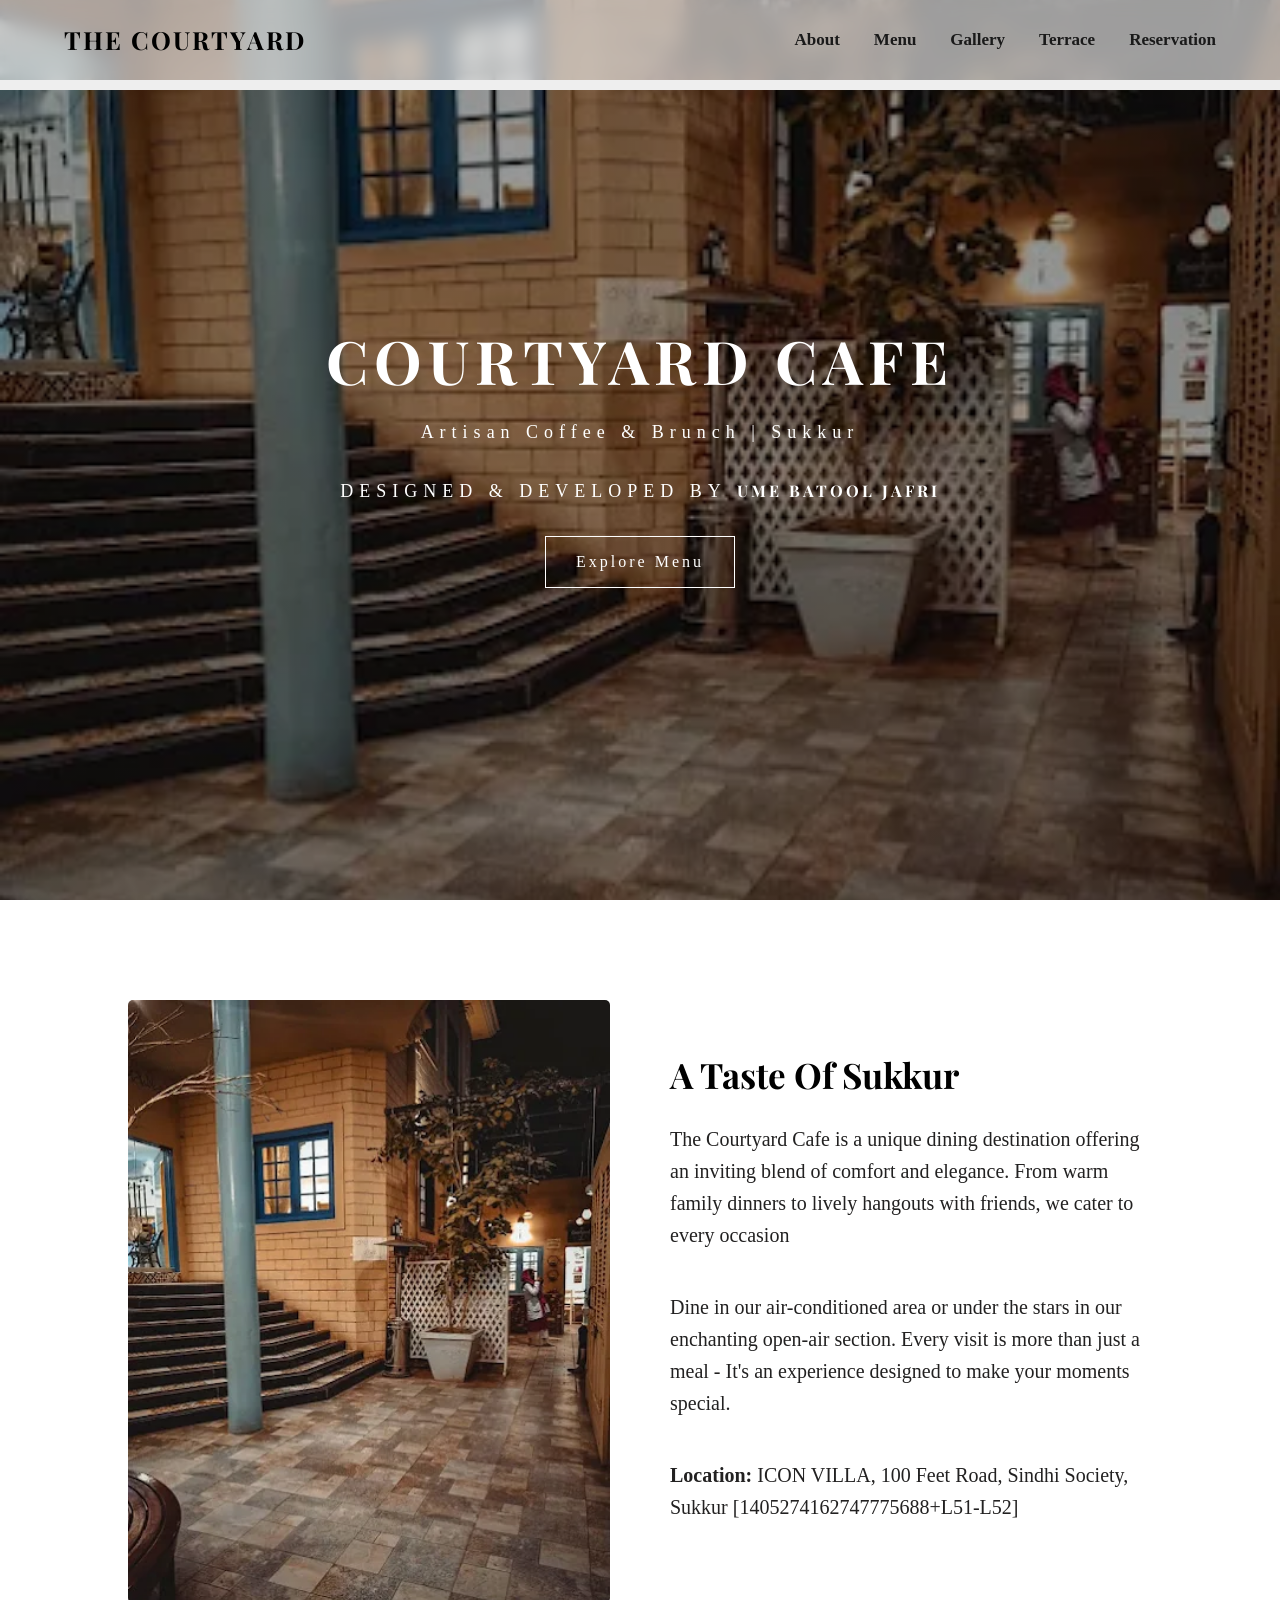
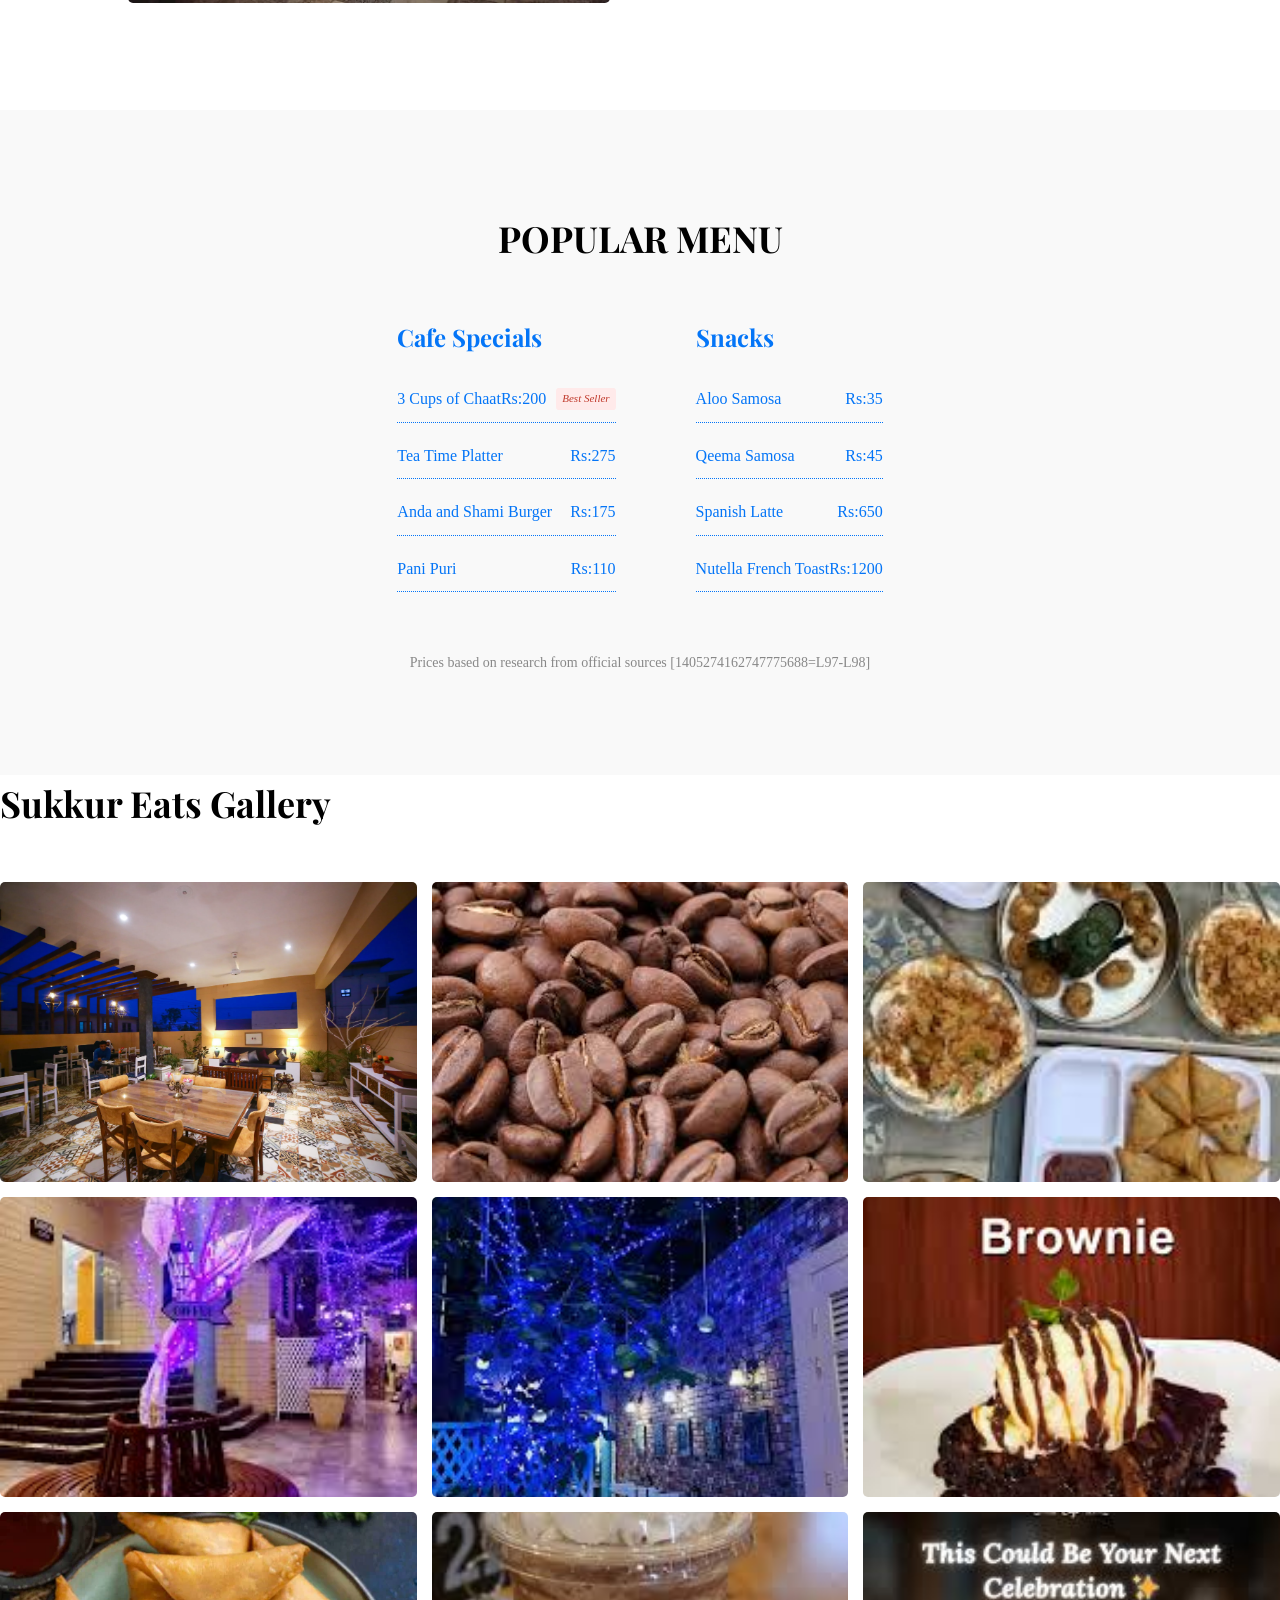
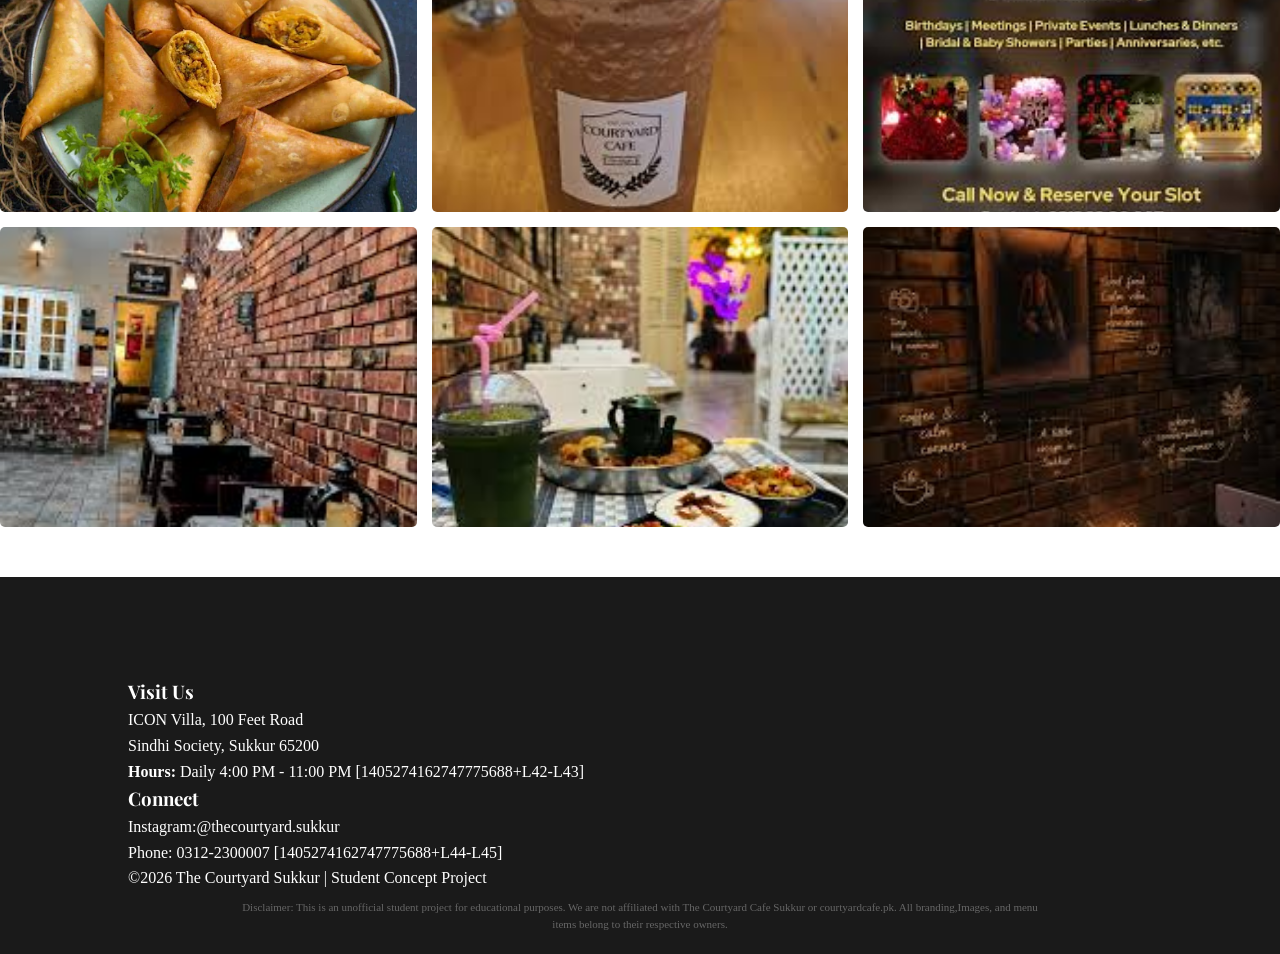
<file: index.html>
<!DOCTYPE html>
<html>
<head>
    <meta charset="UTF-8">
    <meta name="viewport" content="width=device-width, initial-scale=1.0">
    <title>The Courtyard Sukkur|Official WEbsite concept</title>
    <meta namme="description" content="Student concept website for The Courtyard Cafe Sukkur. Artisan coffee & brunch at 100 Feet Road, Sindhi Society.">
    <link rel="stylesheet" href="style.css">
    <link rel="stylesheet" href="https://fonts.googleapis.com/css2?family=Playfair+Display:wght@400;700&family=Montserrat:wght@300;400;500&display=swap" rel="stylesheet">
</head>
<body>
  
   <nav>
    <div class="logo">THE COURTYARD</div>
    <div class="navlinks">
        <a href="about.html">About</a>
        <a href="menu.html">Menu</a>
        <a href="gallery.html">Gallery</a>
        <a href="terrace.html">Terrace</a>
        <a href="reservation.html">Reservation</a>
    </div>
   </nav> 
  

   <section  class="hero">
    <div class="hero-text">
      <h1>COURTYARD CAFE</h1>
      <P>Artisan Coffee & Brunch | Sukkur</P>
      <p class="credit">Designed & Developed by <span class="credit-span">UME BATOOL JAFRI</span></p>
      <a href="#menu" class="btn">Explore Menu</a>
    </div>
   </section>

   <section id="about" class="about">
    <div class="about-img">
        <img src="hero.jpg" alt="">
    </div>
    <div class="about-text">
        <h2>A Taste Of Sukkur</h2>
        <p>The Courtyard Cafe is a unique dining destination offering an inviting blend of comfort and elegance. From warm family dinners to lively hangouts with friends, we cater to every occasion</p>
        <p>Dine in our air-conditioned area or under the stars in our enchanting open-air section. Every visit is more than just a meal - It's an experience designed to make your moments special.</p>
        <p><strong>Location:</strong> ICON VILLA, 100 Feet Road, Sindhi Society, Sukkur [1405274162747775688+L51-L52]</p>

    </div>
   </section>

   <section id="" class="menu">
    <h2>POPULAR MENU</h2>
    <div class="menu-container">
    <div class="menu-category">
      <h3>Cafe Specials</h3>
      <div class="menu-item"><span>3 Cups of Chaat</span><span>Rs:200</span><span class="tag">Best Seller</span></div>
      <div class="menu-item"><span>Tea Time Platter</span><span>Rs:275</span></div>
      <div class="menu-item"><span>Anda and Shami Burger</span><span>Rs:175</span></div>
      <div class="menu-item"><span>Pani Puri</span><span>Rs:110</span></div>
    </div>    
       <div class="menu-category">
        <h3>Snacks</h3>
        <div class="menu-item"><span>Aloo Samosa</span><span>Rs:35</span></div>
        <div class="menu-item"><span>Qeema Samosa</span><span>Rs:45</span></div>
        <div class="menu-item"><span>Spanish Latte</span><span>Rs:650</span></div>
        <div class="menu-item"><span>Nutella French Toast</span><span>Rs:1200</span></div>
       </div>
    </div>
    <p style="margin-top: 40px; font-size: 14px; color: #888;">Prices based on research from official sources [1405274162747775688=L97-L98]</p>
   </section>



   <section id="gallery" class="gallery">
      <h2>Sukkur Eats Gallery</h2>
      <div class="gallery-grid pr">
        <img src="terrace.webp" alt="Terrace">
        <img src="coffeee.jpg" alt="Coffee">
        <img src="brunch.jpg" alt="Brunch">
        <img src="interior.jpg" alt="Cafe Interior">
        <img src="night.jpg" alt="our nights">
        <img src="brownie.jpg" alt="Brownie">
        <img src="samosa.webp" alt="Samosa">
        <img src="ice.jpg" alt="">
        <img src="celebrations.jpg" alt="">
        <img src="view.jpg" alt="">
        <img src="best.jpg" alt="">
        <img src="AESTHETIC.jpg" alt="">
        
      </div>
   </section>

   <footer id="visit">
     <div class="footer-content">
     </div>
     <h3>Visit Us</h3>
     <p>ICON Villa, 100 Feet Road</p>
     <p>Sindhi Society, Sukkur 65200</p>
     <p><strong>Hours:</strong> Daily 4:00 PM - 11:00 PM [1405274162747775688+L42-L43]</p>
    </div>
    <div>
      <h3>Connect</h3>
      <p>Instagram:@thecourtyard.sukkur</p>
      <p>Phone: 0312-2300007 [1405274162747775688+L44-L45]</p>
    </div>
    <P class="copyright">&copy;2026 The Courtyard Sukkur | Student Concept Project</P>
    <p style="font-size: 11px; color: #666; margin-top:8px; text-align: center; padding: 0 10%; ">
      Disclaimer: This is an unofficial student project for educational purposes.
      We are not affiliated with The Courtyard Cafe Sukkur or courtyardcafe.pk. 
      All branding,Images, and menu items belong to their respective owners.
    </p>
   </footer>
</body>
</html>
</file>
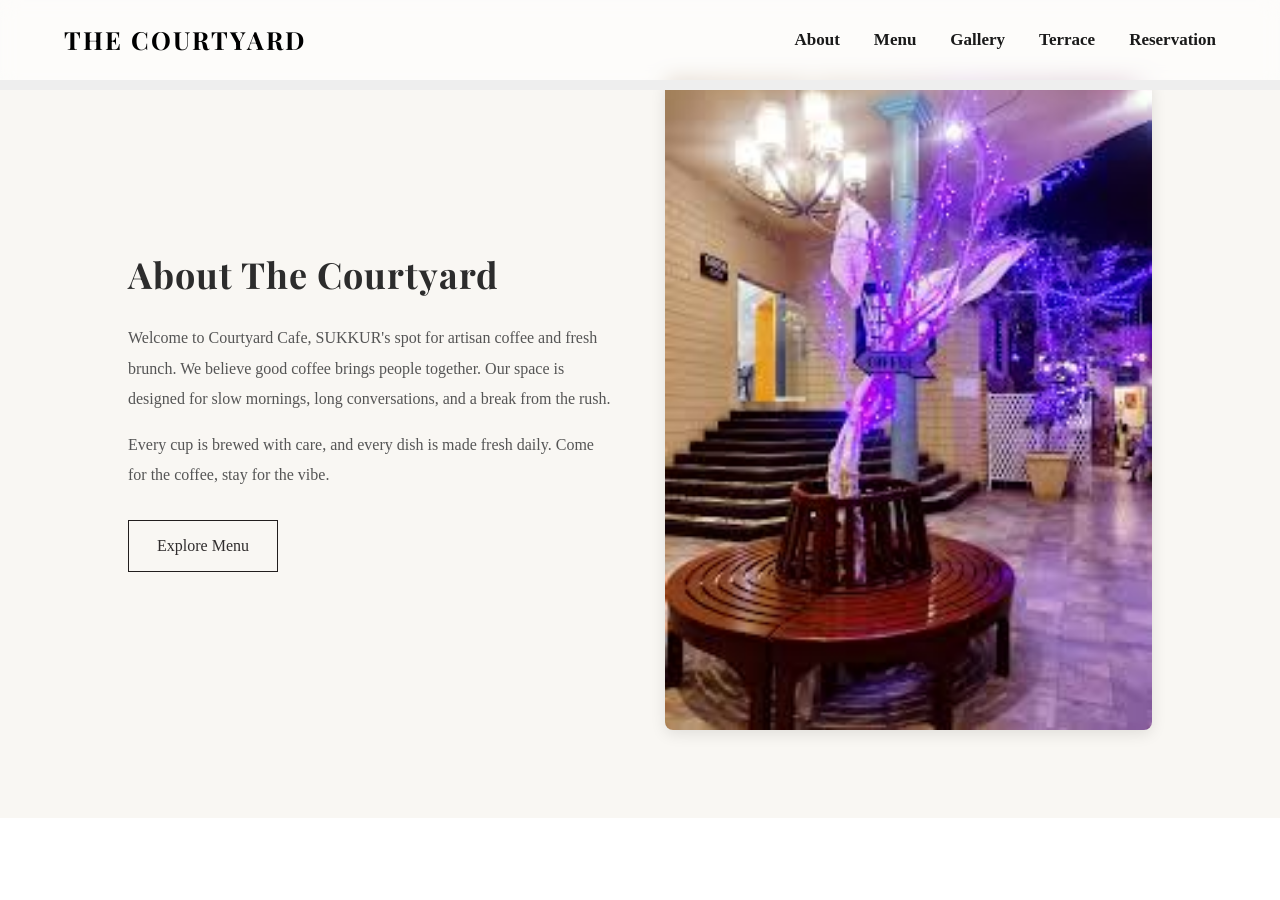
<file: about.html>
<!DOCTYPE html>
<html lang="en">
<head>
    <meta charset="UTF-8">
    <meta name="viewport" content="width=device-width, initial-scale=1.0">
     <link rel="stylesheet" href="https://fonts.googleapis.com/css2?family=Playfair+Display:wght@400;700&family=Montserrat:wght@300;400;500&display=swap" rel="stylesheet">
    <link rel="stylesheet" href="style.css">
    
    <title>about</title>
</head>
<body>
    <nav>
    <div class="logo">THE COURTYARD</div>
    <div class="navlinks">
        <a href="about.html">About</a>
        <a href="menu.html">Menu</a>
        <a href="gallery.html">Gallery</a>
        <a href="terrace.html">Terrace</a>
        <a href="reservation.html">Reservation</a>
    </div>
   </nav> 


    <section class="about-section">
        <div class="about-container">
            <div class="about-texts">
                <h2>About The Courtyard</h2>
                <p>
                    Welcome to Courtyard Cafe, SUKKUR's spot for artisan coffee and fresh brunch.
                    We believe good coffee brings people together. Our space is designed for slow mornings, 
                    long conversations, and a break from the rush.
                </p>
                <p>
                    Every cup is brewed with care, and every dish is made fresh daily.
                    Come for the coffee, stay for the vibe.
                </p>
                <a href="menu.html" class="btn2">Explore Menu</a>
            </div>
            <div class="about-image">
                <img src="interior.jpg" alt="">
            </div>
        </div>
    </section>
</body>
</html>
</file>
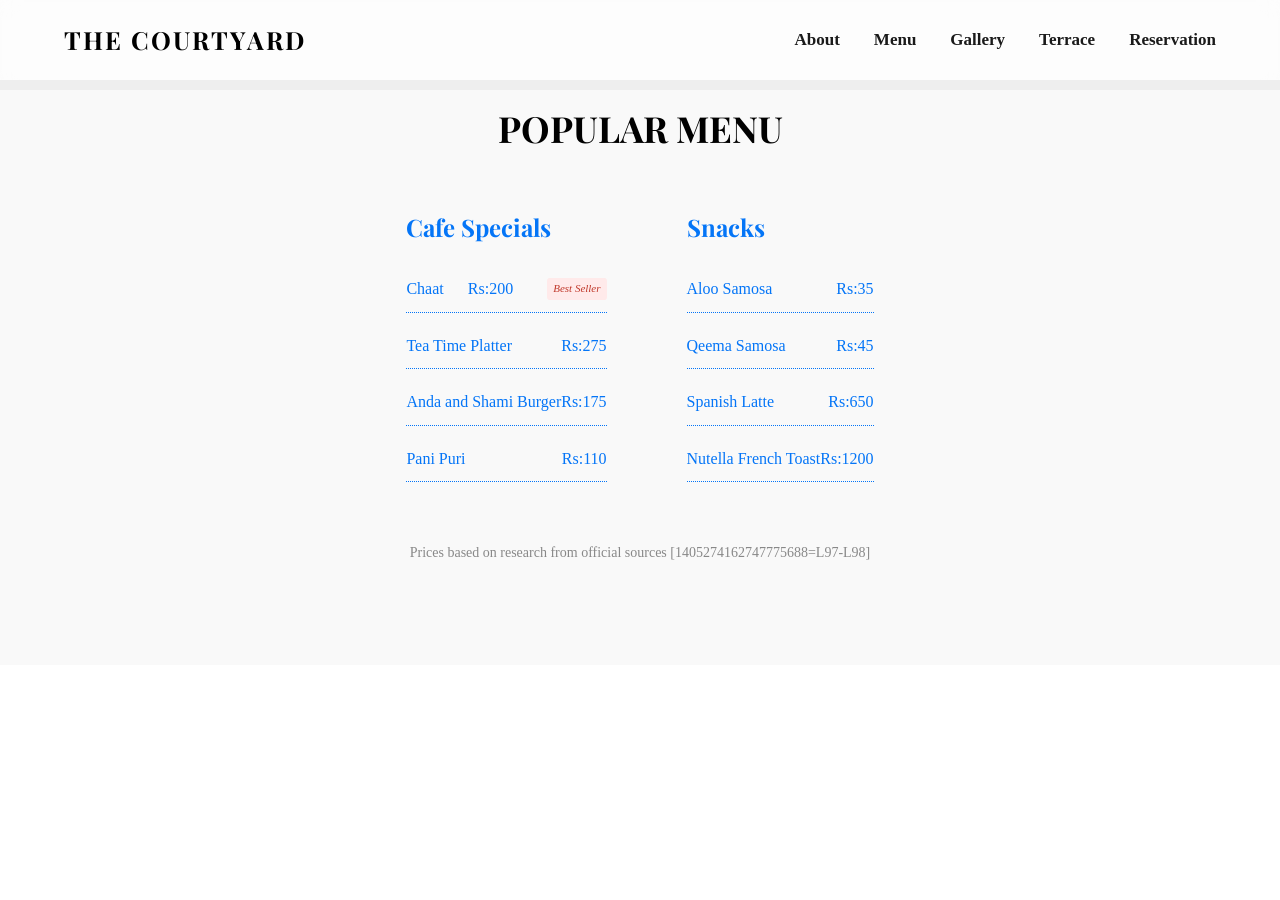
<file: menu.html>
<!DOCTYPE html>
<html lang="en">
<head>
    <meta charset="UTF-8">
    <meta name="viewport" content="width=device-width, initial-scale=1.0">
    <link rel="stylesheet" href="style.css">
    <link rel="stylesheet" href="https://fonts.googleapis.com/css2?family=Playfair+Display:wght@400;700&family=Montserrat:wght@300;400;500&display=swap" rel="stylesheet">
    <title>Document</title>
</head>
<body>
    <nav>
    <div class="logo">THE COURTYARD</div>
    <div class="navlinks">
        <a href="about.html">About</a>
        <a href="menu.html">Menu</a>
        <a href="gallery.html">Gallery</a>
        <a href="terrace.html">Terrace</a>
        <a href="reservation.html">Reservation</a>
    </div>
   </nav> 

<section id="" class="menu">
    <h2>POPULAR MENU</h2>
    <div class="menu-container">
    <div class="menu-category">
      <h3>Cafe Specials</h3>
      <div class="menu-item"><span> Chaat</span><span>Rs:200</span><span class="tag">Best Seller</span></div>
      <div class="menu-item"><span>Tea Time Platter</span><span>Rs:275</span></div>
      <div class="menu-item"><span>Anda and Shami Burger</span><span>Rs:175</span></div>
      <div class="menu-item"><span>Pani Puri</span><span>Rs:110</span></div>
    </div>    
       <div class="menu-category">
        <h3>Snacks</h3>
        <div class="menu-item"><span>Aloo Samosa</span><span>Rs:35</span></div>
        <div class="menu-item"><span>Qeema Samosa</span><span>Rs:45</span></div>
        <div class="menu-item"><span>Spanish Latte</span><span>Rs:650</span></div>
        <div class="menu-item"><span>Nutella French Toast</span><span>Rs:1200</span></div>
       </div>
    </div>
    <p style="margin-top: 40px; font-size: 14px; color: #888;">Prices based on research from official sources [1405274162747775688=L97-L98]</p>
   </section>
</body>
</html>
</file>
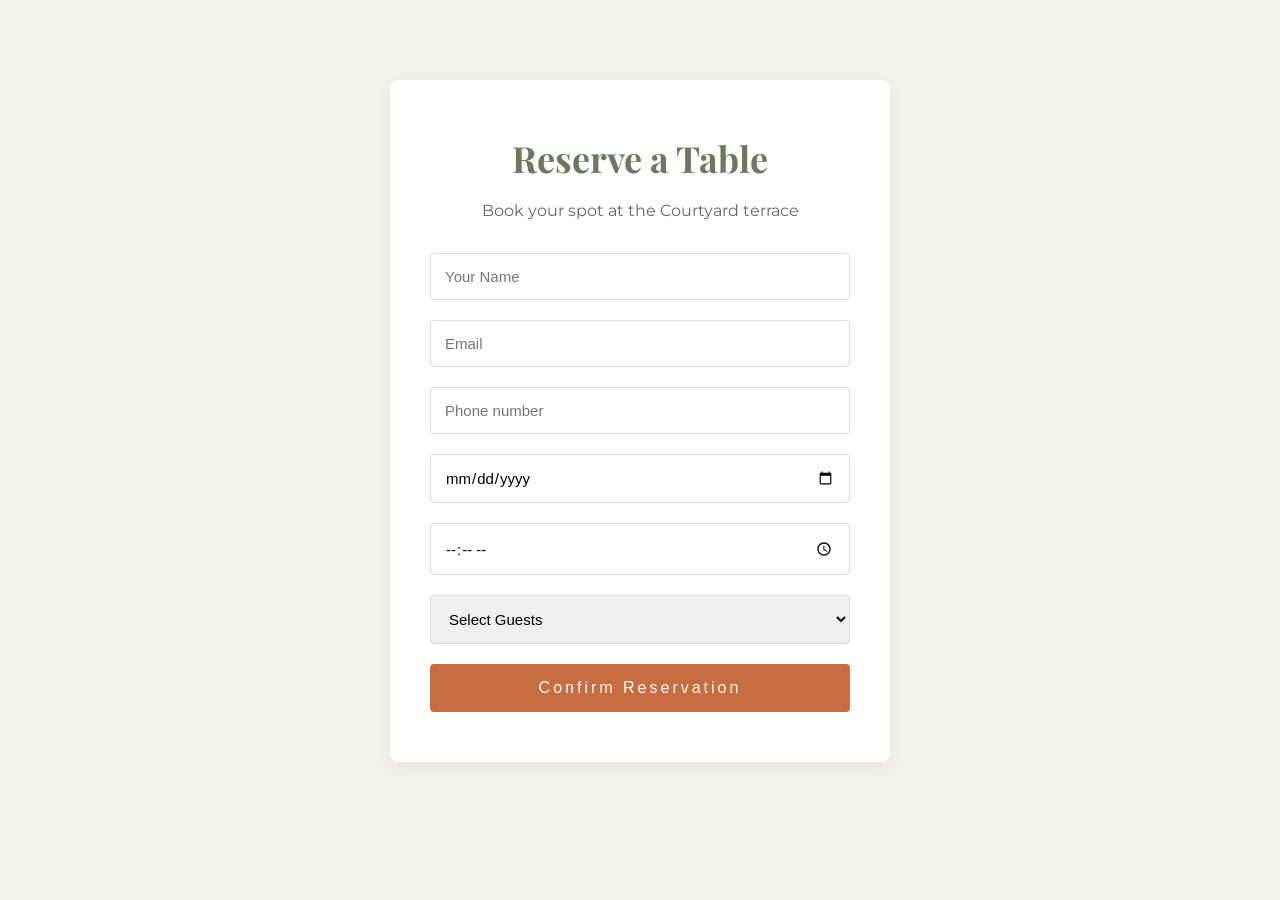
<file: reservation.html>
<!DOCTYPE html>
<html lang="en">
<head>
    <meta charset="UTF-8">
    <meta name="viewport" content="width=device-width, initial-scale=1.0">
    <title>Document</title>
    <link rel="stylesheet" href="style.css">
    <link rel="stylesheet" href="https://fonts.googleapis.com/css2?family=Playfair+Display:wght@400;700&family=Montserrat:wght@300;400;500&display=swap" rel="stylesheet">
    <style>
       body{
            font-family: 'Montserrat' , sans-serif;
            background: #F5F1EB;
            margin: 0;
            color: yyyyyyy#2D2D2D;
        }
        .container{
            max-width: 500px;
            margin: 80px auto;
            background: white;
            padding: 50px 40px;
            border-radius: 8px;
            box-shadow: 0 4px 20px rgba(0,0,0,0.08);
            text-align: center;
        }
        h1{
            font-family: 'Playfair Display' , serif;
            font-size: 36px;
            color: #6B7A5A;
            margin-bottom: 10PX;
        }
        p{
            color: #666;
            margin-bottom: 30PX;
        }
        input,select{
           width: 100%;
           padding: 14px;
           margin-bottom: 20px;
           border: 1px solid #ddd;
           border-radius: 4px;
           font-family: 'Mantserrat' , sans-serif;
           font-size: 15px;
           box-sizing: border-box; 
        }
        input:focus, select:focus{
            outline: none;
            border-color: #C76D3F;

        }
        .btn{
          width: 100%;
          padding: 15px;
          background: #C76D3F;
          color: WHITE;
          border: none;
          border-radius: 4px;
          font-size: 16px;
          font-weight: 500;
          cursor: pointer;
          transition: 0.3s;
        }
        .btn:hover{
            background: #A65A32;
        }


    </style>
</head>
<body>
    <div class="container">
        <h1>Reserve a Table</h1>
        <p>Book your spot at the Courtyard terrace</p>

        <form>
            <input type="text" placeholder="Your Name" required>
            <input type="email" placeholder="Email" required>
            <input type="tel" placeholder="Phone number" required>
            <input type="date" required>
            <input type="time" required>
            <select required>
                <option value="">Select Guests</option>
                <option>1-2 People</option>
                <option>3-4 People</option>
                <option>5-6 People</option>
                <option>7+ People</option>
            </select>
            <button type="submit" class="btn">Confirm Reservation</button>
        </form>
    </div>
</body>
</html>
</file>
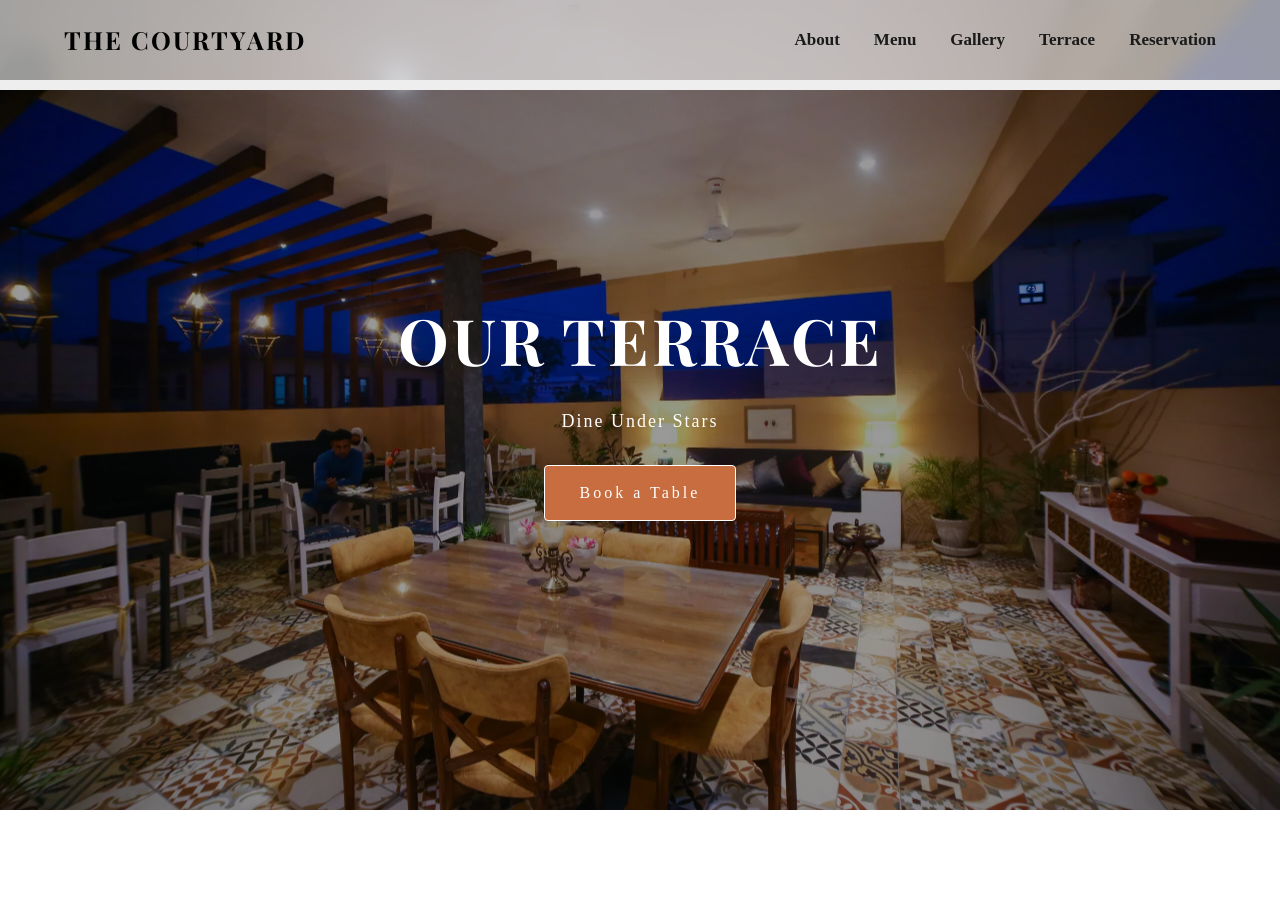
<file: terrace.html>
<!DOCTYPE html>
<html lang="en">
<head>
    <title>terrace</title>
    <link rel="stylesheet" href="https://fonts.googleapis.com/css2?family=Playfair+Display:wght@400;700&family=Montserrat:wght@300;400;500&display=swap" rel="stylesheet">
    <link rel="stylesheet" href="style.css">
    <style>
         *{
    margin: 0;
    padding: 0;
    box-sizing: border-box;
}

    body{
    font-family: Mantserrat'.sans-serif;
    color : #2D2D2D;
    line-height:1.6;
    background :#fff;
    margin:0;
}
          
         .terrace{
             height: 90vh;
             background: linear-gradient(rgba(0,0,0,0.4),rgba(0,0,0,0.4)), url(terrace.webp);
             background-size: cover;
             background-position:center ; 
             display: flex;
             flex-direction: column;            
             align-items: center;
             justify-content: center;
             text-align: center;
             color: white;
             padding: 20px;
             
             
         }
         .terrace h1{
            font-family: 'Playfair Display' , serif;
            font-size: 64px;
            margin: 0;
            letter-spacing: 3px;
         }
         .terrace p{
            font-size: 18px;
            margin-top: 15px;
            letter-spacing: 2px;
         }
         .btn{
            margin-top: 30px;
            padding: 14px 35px;
            background: #C76D3F;
            color: white;
            text-decoration: none;
            border-radius: 4PX;
            font-weight: 500;
            transition: 0.3s;
         }
         .btn:hover{
            background: #3b2215;
         }




    </style>
</head>
<body>
    <nav>
    <div class="logo">THE COURTYARD</div>
    <div class="navlinks">
        <a href="about.html">About</a>
        <a href="menu.html">Menu</a>
        <a href="gallery.html">Gallery</a>
        <a href="terrace.html">Terrace</a>
        <a href="reservation.html">Reservation</a>
    </div>
   </nav> 
    <section class="terrace">
       <h1>OUR TERRACE</h1>
       <p>Dine Under Stars</p>
       <a href="reservation.html" class="btn">Book a Table</a>
    </section>
</body>
</html>
</file>
<file: style.css>
*{
    margin: 0;
    padding: 0;
    box-sizing: border-box;
}

body{
    font-family: Mantserrat'.sans-serif;
    color: #1A1A1A;
    line-height:1.6;
    background:#fff;
}

h1,h2,h3{
    font-family: 'Playfair Display',serif;
}

nav{
    display: flex;
    justify-content: space-between;
    background: rgba(255,255,255,0.595);
    align-items: center;
    padding: 20px 5%;
    position: fixed;
    width: 100%;
    backdrop-filter: blur(10px);
    z-index: 100;
    border-bottom: 10px solid #eee;
}

.logo{
    font-family: 'Playfair Display', serif;
    font-weight: 700;
    letter-spacing: 2px;
    font-size: 25px;
}

.navlinks a{
    margin-left: 30px;
    text-decoration: none;
    color:#1A1A1A ;
    font-size: 17px;
    font-weight: 700;
    transition: 0.3s;
}

.navlinks a:hover{
    color: #82bef0;
}

.hero{
    height: 100vh;
    background: linear-gradient(rgba(0,0,0,0.4),rgba(0,0,0,0.4)), url('hero.jpg');
    background-size: cover;
    background-position:center ;
    display: flex;
    align-items: center;
    justify-content: center;
    text-align: center;
    color: white;
}

.hero-text h1{
    font-size: 60px;
    letter-spacing: 6px;
    letter-spacing: 6px;
    margin-bottom: 10px;
    animation: fadeUp 1.5s;
}

.hero-text p{
    font-size: 18px;
    letter-spacing: 6px;
    margin-bottom: 30px;
    animation: fadeUp 2s;
}

.btn{
    display: inline-block;
    padding: 12px 30px;
    border: 1px solid white;
    color: white;
    text-decoration: none;
    letter-spacing: 3px;
    font-size: 16px;
    transition: 0.3s;
    animation: fadeUp 2.5s;
}

.btn:hover{
    background: rgb(47, 51, 37);
    color: #f1efef;
}

.about{
    display: flex;
    align-items: center;
    padding: 100px 10%;
    gap: 60px;
}

.about-img{
    flex: 1;
}


.about-img img{
    width: 100%;
    border-radius: 5px;
}

.about-text{
    flex:1 ;
}

.about-text h2{
    font-size: 35px;
    margin-bottom: 20px;
}

.about-text p{
    margin-bottom: 40px;
    color: rgb(34, 33, 33);
    font-size: 20px;
}

.credit{
    font-size: 13px;
    letter-spacing: 3px;
    text-transform: uppercase;
    margin-top: 15px;
    margin-bottom:30px ;
}

.credit-span{
    font-family: 'Playfair Display',serif;
    font-size: 16px;
    color: white;
    letter-spacing: 3px;
    font-weight: 700;
}

.menu{
    padding: 100px;
    background: #F9F9F9;
    text-align: center;
}

.menu h2{
    font-size: 36px;
    margin-bottom: 50px;
}

.menu-container{
    display: flex;
    justify-content: center;
    gap: 80px;
    text-align: left;
    color: #0475f7;
}

.menu-category h3{
    font-size: 24px;
    margin-bottom: 30px;

}

.menu-item{
    display: flex;
    justify-content: space-between;
    align-items: center;
    margin-bottom: 20px;
    border-bottom: 1px dotted;
    padding-bottom: 10px;
}

.tag{
    font-size: 11px;
    color: #C0392B;
    font-style: italic;
    margin-left: 10PX;
    background: #ffeaea;
    padding: 2px 6px;
    border-radius: 3px;
}

.gallery{
    font-size: 36px;
    margin-bottom: 50px;
}

.gallery h2{
    font-size: 36px;
    margin-bottom: 50px;
}

.gallery-grid{
    display: grid;
    grid-template-columns: repeat(3,1fr);
    gap: 15px;
}

.gallery-grid img{
    width: 100%;
    height: 300px;
    object-fit: cover;
    transition: 0.3s;
    border-radius: 5px;
}

.gallery-grid img:hover{
    transform: scale(1.1);
    filter: brightness(0.8);
    transition: all 1s ease-in-out 0.3s ;
    box-shadow: 0px 0px 50px gray;
}



.about-section{
    padding: 80px 10%;
    background-color: #f9f7f3;
    font-family: 'Georgia', serif;
    color: #333;
}
.about-container{
    display: flex;
    align-items: center;
    gap: 50px;
    flex-wrap: wrap;

}
.about-texts{
    flex: 1;
    min-width: 300px;
}
.about-texts h2{
    font-size: 36px;
    margin-bottom: 20px;
    letter-spacing: 1px;
    color: #2c2c2c;

}
.about-texts p{
    line-height: 1.9;
    margin-bottom: 15px;
    color: #555;

}
.btn2{
    display: inline-block;
    padding: 12px 28px;
    border: 1px solid #221e1e;
    text-decoration: none;
    color: #302d2d;
    margin-top: 15px;
    transition: 0.3s;
}
.btn2:hover{
    background-color: #2c2c2c;
    color: #fff;
     transition: all 2s ease-in-out 0.3s;
    transform: scale(1.1);
}
.about-image{
    flex: 1;
    min-width: 300px;

}
.about-image img{
    width: 100%;
    border-radius: 8px;
    box-shadow: 0 4px 15px rgba(0,0,0,0.1);
}
.about-image:hover{   
    transition: all 2s ease-in-out 0.3s;
    transform: scale(1.1);


}
@media(max-width:768px){
    .about-container{
        flex-direction: column;
        text-align: center;
    }
}



        
footer{
    background: #1A1A1A;
    color: white;
    padding: 60PX 10% 20px;
}

.footer-content{
    display: flex;
    justify-content: space-between;
    margin-bottom: 40px;
}

.footer-content h3{
    margin-bottom: 20px;
    color: #b68f61;
}

.footer-content P{
    font-size: 14PX;
}
</file>
